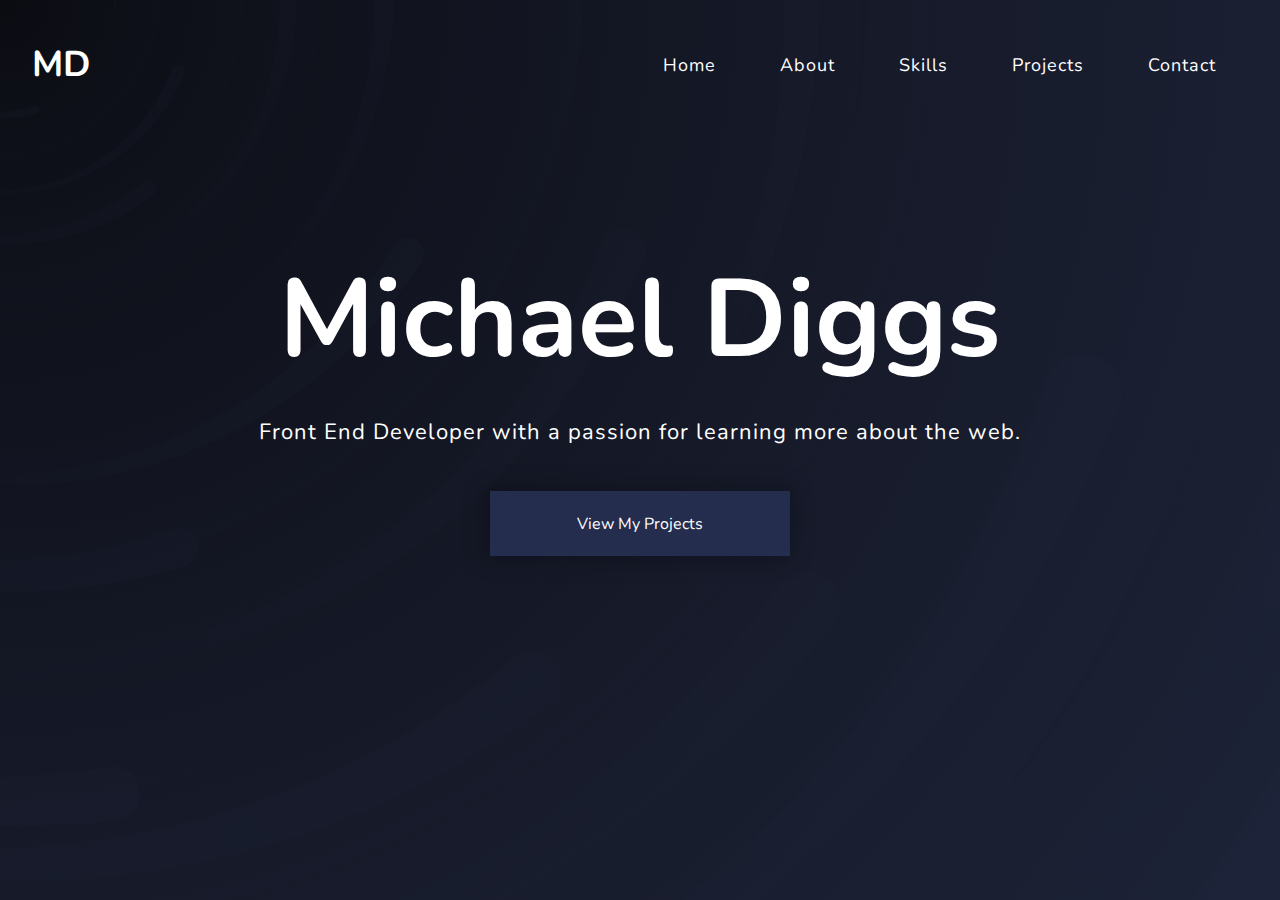
<file: index.html>
<!DOCTYPE html><html><head><meta charSet="utf-8"/><meta http-equiv="x-ua-compatible" content="ie=edge"/><meta name="viewport" content="width=device-width, initial-scale=1, shrink-to-fit=no"/><style data-href="/styles.d6935a0292401fc5f180.css" id="gatsby-global-css">@import url(https://fonts.googleapis.com/css2?family=Nunito:wght@300;400;600;700&display=swap);.tl-edges{max-width:100%;overflow-x:hidden}.tl-wrapper{width:100%;float:left;position:relative}.tl-wrapper+.tl-wrapper{margin-left:-100%;margin-right:0}body{margin:0;padding:0;box-sizing:border-box;background-color:#212840;background-image:url("data:image/svg+xml;charset=utf-8,%3Csvg xmlns='http://www.w3.org/2000/svg' viewBox='0 0 2000 1500'%3E%3Cdefs%3E%3CradialGradient id='a' gradientUnits='objectBoundingBox'%3E%3Cstop offset='0' stop-color='%230b0c12'/%3E%3Cstop offset='1' stop-color='%23212840'/%3E%3C/radialGradient%3E%3ClinearGradient id='b' gradientUnits='userSpaceOnUse' x1='0' y1='750' x2='1550' y2='750'%3E%3Cstop offset='0' stop-color='%23161a29'/%3E%3Cstop offset='1' stop-color='%23212840'/%3E%3C/linearGradient%3E%3Cpath id='s' fill='url(%23b)' d='M1549.2 51.6c-5.4 99.1-20.2 197.6-44.2 293.6c-24.1 96-57.4 189.4-99.3 278.6c-41.9 89.2-92.4 174.1-150.3 253.3c-58 79.2-123.4 152.6-195.1 219c-71.7 66.4-149.6 125.8-232.2 177.2c-82.7 51.4-170.1 94.7-260.7 129.1c-90.6 34.4-184.4 60-279.5 76.3C192.6 1495 96.1 1502 0 1500c96.1-2.1 191.8-13.3 285.4-33.6c93.6-20.2 185-49.5 272.5-87.2c87.6-37.7 171.3-83.8 249.6-137.3c78.4-53.5 151.5-114.5 217.9-181.7c66.5-67.2 126.4-140.7 178.6-218.9c52.3-78.3 96.9-161.4 133-247.9c36.1-86.5 63.8-176.2 82.6-267.6c18.8-91.4 28.6-184.4 29.6-277.4c0.3-27.6 23.2-48.7 50.8-48.4s49.5 21.8 49.2 49.5c0 0.7 0 1.3-0.1 2L1549.2 51.6z'/%3E%3Cg id='g'%3E%3Cuse href='%23s' transform='scale(0.12) rotate(60)'/%3E%3Cuse href='%23s' transform='scale(0.2) rotate(10)'/%3E%3Cuse href='%23s' transform='scale(0.25) rotate(40)'/%3E%3Cuse href='%23s' transform='scale(0.3) rotate(-20)'/%3E%3Cuse href='%23s' transform='scale(0.4) rotate(-30)'/%3E%3Cuse href='%23s' transform='scale(0.5) rotate(20)'/%3E%3Cuse href='%23s' transform='scale(0.6) rotate(60)'/%3E%3Cuse href='%23s' transform='scale(0.7) rotate(10)'/%3E%3Cuse href='%23s' transform='scale(0.835) rotate(-40)'/%3E%3Cuse href='%23s' transform='scale(0.9) rotate(40)'/%3E%3Cuse href='%23s' transform='scale(1.05) rotate(25)'/%3E%3Cuse href='%23s' transform='scale(1.2) rotate(8)'/%3E%3Cuse href='%23s' transform='scale(1.333) rotate(-60)'/%3E%3Cuse href='%23s' transform='scale(1.45) rotate(-30)'/%3E%3Cuse href='%23s' transform='scale(1.6) rotate(10)'/%3E%3C/g%3E%3C/defs%3E%3Cg transform='rotate(0 0 0)'%3E%3Cg transform='rotate(0 0 0)'%3E%3Ccircle fill='url(%23a)' r='3000'/%3E%3Cg opacity='0.5'%3E%3Ccircle fill='url(%23a)' r='2000'/%3E%3Ccircle fill='url(%23a)' r='1800'/%3E%3Ccircle fill='url(%23a)' r='1700'/%3E%3Ccircle fill='url(%23a)' r='1651'/%3E%3Ccircle fill='url(%23a)' r='1450'/%3E%3Ccircle fill='url(%23a)' r='1250'/%3E%3Ccircle fill='url(%23a)' r='1175'/%3E%3Ccircle fill='url(%23a)' r='900'/%3E%3Ccircle fill='url(%23a)' r='750'/%3E%3Ccircle fill='url(%23a)' r='500'/%3E%3Ccircle fill='url(%23a)' r='380'/%3E%3Ccircle fill='url(%23a)' r='250'/%3E%3C/g%3E%3Cg transform='rotate(0 0 0)'%3E%3Cuse href='%23g' transform='rotate(10)'/%3E%3Cuse href='%23g' transform='rotate(120)'/%3E%3Cuse href='%23g' transform='rotate(240)'/%3E%3C/g%3E%3Ccircle fill-opacity='0.81' fill='url(%23a)' r='3000'/%3E%3C/g%3E%3C/g%3E%3C/svg%3E");background-attachment:fixed;background-size:cover;color:#fff;font-family:Nunito,sans-serif}a{color:inherit;text-decoration:none}.wrapper{margin:0 auto;padding:1rem 2rem;max-width:1368px}</style><meta name="generator" content="Gatsby 3.2.1"/><style data-styled="" data-styled-version="5.2.3">.oOwJB{display:-webkit-box;display:-webkit-flex;display:-ms-flexbox;display:flex;-webkit-align-items:center;-webkit-box-align:center;-ms-flex-align:center;align-items:center;-webkit-box-pack:justify;-webkit-justify-content:space-between;-ms-flex-pack:justify;justify-content:space-between;margin:0 auto;padding:1rem 2rem;max-width:1368px;}/*!sc*/
data-styled.g1[id="Header__HeaderNav-sc-10cnog6-0"]{content:"oOwJB,"}/*!sc*/
.iDGUHW{font-size:36px;}/*!sc*/
data-styled.g2[id="Header__HeaderLogo-sc-10cnog6-1"]{content:"iDGUHW,"}/*!sc*/
.kiIqLG{display:none;}/*!sc*/
@media (min-width:1024px){.kiIqLG{display:-webkit-box;display:-webkit-flex;display:-ms-flexbox;display:flex;}}/*!sc*/
data-styled.g3[id="Header__HeaderUL-sc-10cnog6-2"]{content:"kiIqLG,"}/*!sc*/
.fYZXIb{margin:0 2rem;list-style-type:none;font-size:18px;-webkit-letter-spacing:1px;-moz-letter-spacing:1px;-ms-letter-spacing:1px;letter-spacing:1px;}/*!sc*/
data-styled.g4[id="Header__HeaderLI-sc-10cnog6-3"]{content:"fYZXIb,"}/*!sc*/
.eNgupE{cursor:pointer;z-index:99;}/*!sc*/
@media (min-width:1024px){.eNgupE{display:none;}}/*!sc*/
data-styled.g5[id="Header__HeaderMobile-sc-10cnog6-4"]{content:"eNgupE,"}/*!sc*/
.eSmgzB{text-align:center;margin:100px 0;}/*!sc*/
data-styled.g16[id="pages__IndexSection-ifild7-0"]{content:"eSmgzB,"}/*!sc*/
.lfFXDt{font-size:110px;margin-bottom:10px;}/*!sc*/
@media (min-width:768px) and (max-width:1024px){.lfFXDt{font-size:75px;}}/*!sc*/
@media (min-width:200px) and (max-width:767px){.lfFXDt{font-size:42px;}}/*!sc*/
data-styled.g17[id="pages__IndexTitle-ifild7-1"]{content:"lfFXDt,"}/*!sc*/
.ggGkOG{font-size:22px;-webkit-letter-spacing:1px;-moz-letter-spacing:1px;-ms-letter-spacing:1px;letter-spacing:1px;}/*!sc*/
@media (min-width:768px) and (max-width:1024px){.ggGkOG{font-size:18px;}}/*!sc*/
@media (min-width:200px) and (max-width:767px){.ggGkOG{font-size:16px;}}/*!sc*/
data-styled.g18[id="pages__IndexSubtitle-ifild7-2"]{content:"ggGkOG,"}/*!sc*/
.kmuWSJ{font-family:"Nunito",sans-serif;width:300px;cursor:pointer;color:#fff;border:none;outline:none;height:65px;margin-top:22px;background-color:#252d4f;font-size:16px;-webkit-box-shadow:-2px 0px 20px 4px rgb(0 0 0 / 25%);box-shadow:-2px 0px 20px 4px rgb(0 0 0 / 25%);}/*!sc*/
@media (min-width:768px) and (max-width:1024px){.kmuWSJ{width:250px;height:55px;}}/*!sc*/
@media (min-width:200px) and (max-width:767px){.kmuWSJ{width:200px;height:45px;}}/*!sc*/
data-styled.g19[id="pages__IndexButton-ifild7-3"]{content:"kmuWSJ,"}/*!sc*/
</style><link as="script" rel="preload" href="/webpack-runtime-c59bf3ed52c39da66778.js"/><link as="script" rel="preload" href="/framework-8b3c321ae27fc20a6b24.js"/><link as="script" rel="preload" href="/app-f49bd9569b54304ebb1d.js"/><link as="script" rel="preload" href="/commons-f970e8119c84dd0400ac.js"/><link as="script" rel="preload" href="/component---src-pages-index-js-8689b02c065ea512f8b7.js"/><link as="fetch" rel="preload" href="/page-data/index/page-data.json" crossorigin="anonymous"/><link as="fetch" rel="preload" href="/page-data/app-data.json" crossorigin="anonymous"/></head><body><div id="___gatsby"><div style="outline:none" tabindex="-1" id="gatsby-focus-wrapper"><div class="tl-edges"><div class="tl-wrapper tl-wrapper--mount tl-wrapper-status--entered" style="z-index:1;opacity:1"><header class="Header__HeaderNav-sc-10cnog6-0 oOwJB"><h1 class="Header__HeaderLogo-sc-10cnog6-1 iDGUHW"><a aria-current="page" class="" hex="#212840" href="/">MD</a></h1><nav><ul class="Header__HeaderUL-sc-10cnog6-2 kiIqLG"><li class="Header__HeaderLI-sc-10cnog6-3 fYZXIb"><a aria-current="page" class="" hex="#212840" href="/">Home</a></li><li class="Header__HeaderLI-sc-10cnog6-3 fYZXIb"><a hex="#212840" href="/about/">About</a></li><li class="Header__HeaderLI-sc-10cnog6-3 fYZXIb"><a hex="#212840" href="/skills/">Skills</a></li><li class="Header__HeaderLI-sc-10cnog6-3 fYZXIb"><a hex="#212840" href="/projects/">Projects</a></li><li class="Header__HeaderLI-sc-10cnog6-3 fYZXIb"><a hex="#212840" href="/contact/">Contact</a></li></ul></nav><div class="Header__HeaderMobile-sc-10cnog6-4 eNgupE"><svg xmlns="http://www.w3.org/2000/svg" class="icon icon-tabler icon-tabler-menu" width="44" height="44" viewBox="0 0 24 24" stroke-width="1.5" stroke="#ffffff" fill="none" stroke-linecap="round" stroke-linejoin="round"><path stroke="none" d="M0 0h24v24H0z" fill="none"></path><line x1="4" y1="8" x2="20" y2="8"></line><line x1="4" y1="16" x2="20" y2="16"></line></svg></div></header><div class="wrapper"><section class="pages__IndexSection-ifild7-0 eSmgzB"><h1 class="pages__IndexTitle-ifild7-1 lfFXDt">Michael Diggs</h1><p class="pages__IndexSubtitle-ifild7-2 ggGkOG">Front End Developer with a passion for learning more about the web.</p><a hex="#212840" href="/projects/"><button class="pages__IndexButton-ifild7-3 kmuWSJ">View My Projects</button></a></section></div></div></div></div><div id="gatsby-announcer" style="position:absolute;top:0;width:1px;height:1px;padding:0;overflow:hidden;clip:rect(0, 0, 0, 0);white-space:nowrap;border:0" aria-live="assertive" aria-atomic="true"></div></div><script id="gatsby-script-loader">/*<![CDATA[*/window.pagePath="/";/*]]>*/</script><script id="gatsby-chunk-mapping">/*<![CDATA[*/window.___chunkMapping={"polyfill":["/polyfill-0c03c35b53de112896b4.js"],"app":["/app-f49bd9569b54304ebb1d.js"],"component---src-pages-about-js":["/component---src-pages-about-js-babf8f48431aa18a8c1c.js"],"component---src-pages-contact-js":["/component---src-pages-contact-js-fd5ec640633aa59b4410.js"],"component---src-pages-index-js":["/component---src-pages-index-js-8689b02c065ea512f8b7.js"],"component---src-pages-projects-js":["/component---src-pages-projects-js-bdbf163b140773f27cf6.js"],"component---src-pages-skills-js":["/component---src-pages-skills-js-bc9d100438669bf2f9ee.js"]};/*]]>*/</script><script src="/polyfill-0c03c35b53de112896b4.js" nomodule=""></script><script src="/component---src-pages-index-js-8689b02c065ea512f8b7.js" async=""></script><script src="/commons-f970e8119c84dd0400ac.js" async=""></script><script src="/app-f49bd9569b54304ebb1d.js" async=""></script><script src="/framework-8b3c321ae27fc20a6b24.js" async=""></script><script src="/webpack-runtime-c59bf3ed52c39da66778.js" async=""></script></body></html>
</file>
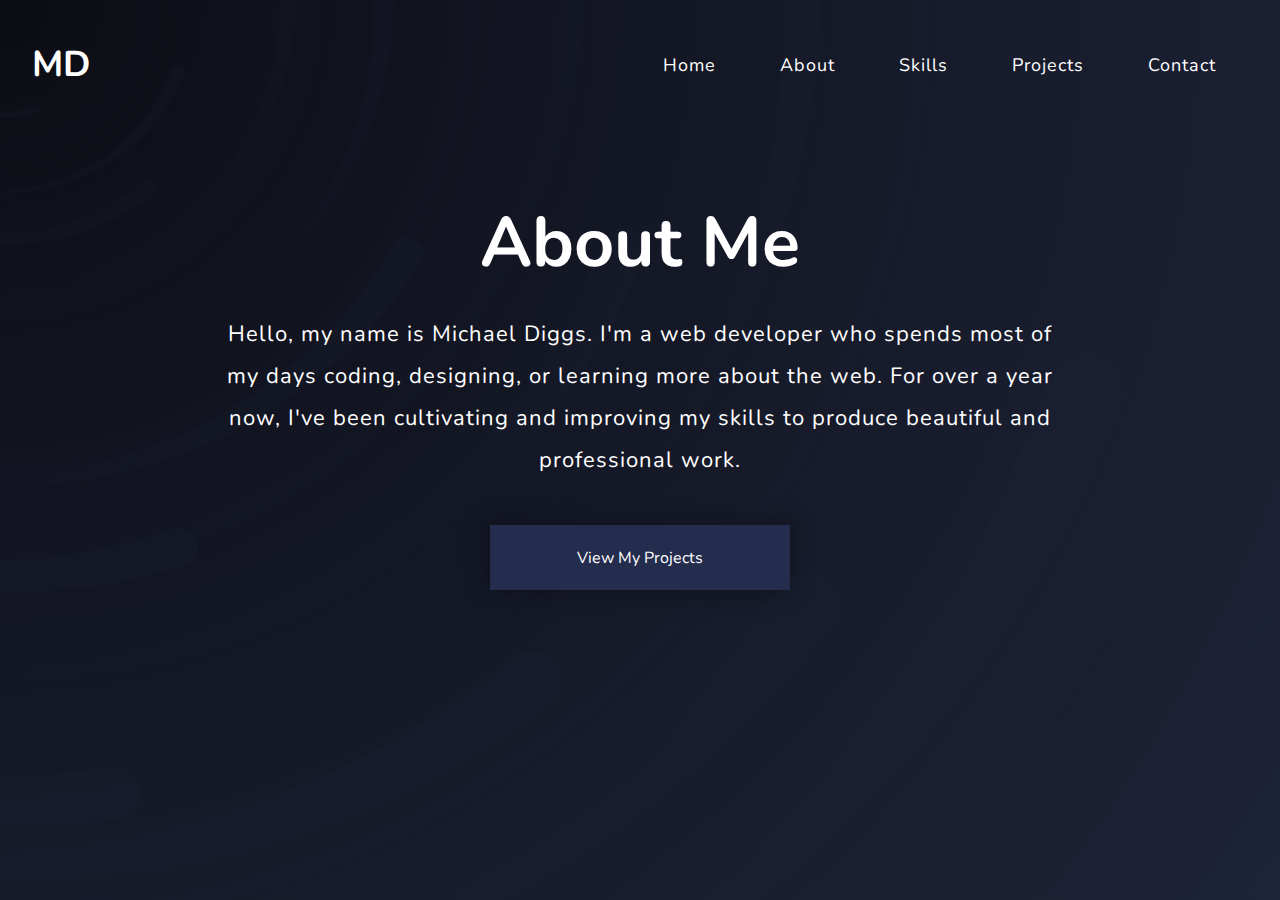
<file: about/index.html>
<!DOCTYPE html><html><head><meta charSet="utf-8"/><meta http-equiv="x-ua-compatible" content="ie=edge"/><meta name="viewport" content="width=device-width, initial-scale=1, shrink-to-fit=no"/><style data-href="/styles.d6935a0292401fc5f180.css" id="gatsby-global-css">@import url(https://fonts.googleapis.com/css2?family=Nunito:wght@300;400;600;700&display=swap);.tl-edges{max-width:100%;overflow-x:hidden}.tl-wrapper{width:100%;float:left;position:relative}.tl-wrapper+.tl-wrapper{margin-left:-100%;margin-right:0}body{margin:0;padding:0;box-sizing:border-box;background-color:#212840;background-image:url("data:image/svg+xml;charset=utf-8,%3Csvg xmlns='http://www.w3.org/2000/svg' viewBox='0 0 2000 1500'%3E%3Cdefs%3E%3CradialGradient id='a' gradientUnits='objectBoundingBox'%3E%3Cstop offset='0' stop-color='%230b0c12'/%3E%3Cstop offset='1' stop-color='%23212840'/%3E%3C/radialGradient%3E%3ClinearGradient id='b' gradientUnits='userSpaceOnUse' x1='0' y1='750' x2='1550' y2='750'%3E%3Cstop offset='0' stop-color='%23161a29'/%3E%3Cstop offset='1' stop-color='%23212840'/%3E%3C/linearGradient%3E%3Cpath id='s' fill='url(%23b)' d='M1549.2 51.6c-5.4 99.1-20.2 197.6-44.2 293.6c-24.1 96-57.4 189.4-99.3 278.6c-41.9 89.2-92.4 174.1-150.3 253.3c-58 79.2-123.4 152.6-195.1 219c-71.7 66.4-149.6 125.8-232.2 177.2c-82.7 51.4-170.1 94.7-260.7 129.1c-90.6 34.4-184.4 60-279.5 76.3C192.6 1495 96.1 1502 0 1500c96.1-2.1 191.8-13.3 285.4-33.6c93.6-20.2 185-49.5 272.5-87.2c87.6-37.7 171.3-83.8 249.6-137.3c78.4-53.5 151.5-114.5 217.9-181.7c66.5-67.2 126.4-140.7 178.6-218.9c52.3-78.3 96.9-161.4 133-247.9c36.1-86.5 63.8-176.2 82.6-267.6c18.8-91.4 28.6-184.4 29.6-277.4c0.3-27.6 23.2-48.7 50.8-48.4s49.5 21.8 49.2 49.5c0 0.7 0 1.3-0.1 2L1549.2 51.6z'/%3E%3Cg id='g'%3E%3Cuse href='%23s' transform='scale(0.12) rotate(60)'/%3E%3Cuse href='%23s' transform='scale(0.2) rotate(10)'/%3E%3Cuse href='%23s' transform='scale(0.25) rotate(40)'/%3E%3Cuse href='%23s' transform='scale(0.3) rotate(-20)'/%3E%3Cuse href='%23s' transform='scale(0.4) rotate(-30)'/%3E%3Cuse href='%23s' transform='scale(0.5) rotate(20)'/%3E%3Cuse href='%23s' transform='scale(0.6) rotate(60)'/%3E%3Cuse href='%23s' transform='scale(0.7) rotate(10)'/%3E%3Cuse href='%23s' transform='scale(0.835) rotate(-40)'/%3E%3Cuse href='%23s' transform='scale(0.9) rotate(40)'/%3E%3Cuse href='%23s' transform='scale(1.05) rotate(25)'/%3E%3Cuse href='%23s' transform='scale(1.2) rotate(8)'/%3E%3Cuse href='%23s' transform='scale(1.333) rotate(-60)'/%3E%3Cuse href='%23s' transform='scale(1.45) rotate(-30)'/%3E%3Cuse href='%23s' transform='scale(1.6) rotate(10)'/%3E%3C/g%3E%3C/defs%3E%3Cg transform='rotate(0 0 0)'%3E%3Cg transform='rotate(0 0 0)'%3E%3Ccircle fill='url(%23a)' r='3000'/%3E%3Cg opacity='0.5'%3E%3Ccircle fill='url(%23a)' r='2000'/%3E%3Ccircle fill='url(%23a)' r='1800'/%3E%3Ccircle fill='url(%23a)' r='1700'/%3E%3Ccircle fill='url(%23a)' r='1651'/%3E%3Ccircle fill='url(%23a)' r='1450'/%3E%3Ccircle fill='url(%23a)' r='1250'/%3E%3Ccircle fill='url(%23a)' r='1175'/%3E%3Ccircle fill='url(%23a)' r='900'/%3E%3Ccircle fill='url(%23a)' r='750'/%3E%3Ccircle fill='url(%23a)' r='500'/%3E%3Ccircle fill='url(%23a)' r='380'/%3E%3Ccircle fill='url(%23a)' r='250'/%3E%3C/g%3E%3Cg transform='rotate(0 0 0)'%3E%3Cuse href='%23g' transform='rotate(10)'/%3E%3Cuse href='%23g' transform='rotate(120)'/%3E%3Cuse href='%23g' transform='rotate(240)'/%3E%3C/g%3E%3Ccircle fill-opacity='0.81' fill='url(%23a)' r='3000'/%3E%3C/g%3E%3C/g%3E%3C/svg%3E");background-attachment:fixed;background-size:cover;color:#fff;font-family:Nunito,sans-serif}a{color:inherit;text-decoration:none}.wrapper{margin:0 auto;padding:1rem 2rem;max-width:1368px}</style><meta name="generator" content="Gatsby 3.2.1"/><style data-styled="" data-styled-version="5.2.3">.oOwJB{display:-webkit-box;display:-webkit-flex;display:-ms-flexbox;display:flex;-webkit-align-items:center;-webkit-box-align:center;-ms-flex-align:center;align-items:center;-webkit-box-pack:justify;-webkit-justify-content:space-between;-ms-flex-pack:justify;justify-content:space-between;margin:0 auto;padding:1rem 2rem;max-width:1368px;}/*!sc*/
data-styled.g1[id="Header__HeaderNav-sc-10cnog6-0"]{content:"oOwJB,"}/*!sc*/
.iDGUHW{font-size:36px;}/*!sc*/
data-styled.g2[id="Header__HeaderLogo-sc-10cnog6-1"]{content:"iDGUHW,"}/*!sc*/
.kiIqLG{display:none;}/*!sc*/
@media (min-width:1024px){.kiIqLG{display:-webkit-box;display:-webkit-flex;display:-ms-flexbox;display:flex;}}/*!sc*/
data-styled.g3[id="Header__HeaderUL-sc-10cnog6-2"]{content:"kiIqLG,"}/*!sc*/
.fYZXIb{margin:0 2rem;list-style-type:none;font-size:18px;-webkit-letter-spacing:1px;-moz-letter-spacing:1px;-ms-letter-spacing:1px;letter-spacing:1px;}/*!sc*/
data-styled.g4[id="Header__HeaderLI-sc-10cnog6-3"]{content:"fYZXIb,"}/*!sc*/
.eNgupE{cursor:pointer;z-index:99;}/*!sc*/
@media (min-width:1024px){.eNgupE{display:none;}}/*!sc*/
data-styled.g5[id="Header__HeaderMobile-sc-10cnog6-4"]{content:"eNgupE,"}/*!sc*/
.hITzSg{text-align:center;margin:50px 0;}/*!sc*/
data-styled.g6[id="about__AboutSection-bbwwjd-0"]{content:"hITzSg,"}/*!sc*/
.fqEKQg{font-size:70px;margin-bottom:10px;}/*!sc*/
@media (min-width:768px) and (max-width:1024px){.fqEKQg{font-size:64px;}}/*!sc*/
@media (min-width:200px) and (max-width:767px){.fqEKQg{font-size:46px;}}/*!sc*/
data-styled.g7[id="about__AboutTitle-bbwwjd-1"]{content:"fqEKQg,"}/*!sc*/
.kmNgzv{font-size:22px;max-width:850px;margin:22px auto;-webkit-letter-spacing:1px;-moz-letter-spacing:1px;-ms-letter-spacing:1px;letter-spacing:1px;line-height:42px;}/*!sc*/
@media (min-width:768px) and (max-width:1024px){.kmNgzv{font-size:18px;}}/*!sc*/
@media (min-width:200px) and (max-width:767px){.kmNgzv{font-size:16px;line-height:30px;}}/*!sc*/
data-styled.g8[id="about__AboutSubtitle-bbwwjd-2"]{content:"kmNgzv,"}/*!sc*/
.clYxmA{font-family:"Nunito",sans-serif;width:300px;cursor:pointer;color:#fff;border:none;outline:none;height:65px;margin-top:22px;background-color:#252d4f;font-size:16px;-webkit-box-shadow:-2px 0px 20px 4px rgb(0 0 0 / 25%);box-shadow:-2px 0px 20px 4px rgb(0 0 0 / 25%);}/*!sc*/
@media (min-width:768px) and (max-width:1024px){.clYxmA{width:250px;height:55px;}}/*!sc*/
@media (min-width:200px) and (max-width:767px){.clYxmA{width:250px;height:55px;}}/*!sc*/
data-styled.g9[id="about__AboutButton-bbwwjd-3"]{content:"clYxmA,"}/*!sc*/
</style><link as="script" rel="preload" href="/webpack-runtime-c59bf3ed52c39da66778.js"/><link as="script" rel="preload" href="/framework-8b3c321ae27fc20a6b24.js"/><link as="script" rel="preload" href="/app-f49bd9569b54304ebb1d.js"/><link as="script" rel="preload" href="/commons-f970e8119c84dd0400ac.js"/><link as="script" rel="preload" href="/component---src-pages-about-js-babf8f48431aa18a8c1c.js"/><link as="fetch" rel="preload" href="/page-data/about/page-data.json" crossorigin="anonymous"/><link as="fetch" rel="preload" href="/page-data/app-data.json" crossorigin="anonymous"/></head><body><div id="___gatsby"><div style="outline:none" tabindex="-1" id="gatsby-focus-wrapper"><div class="tl-edges"><div class="tl-wrapper tl-wrapper--mount tl-wrapper-status--entered" style="z-index:1;opacity:1"><header class="Header__HeaderNav-sc-10cnog6-0 oOwJB"><h1 class="Header__HeaderLogo-sc-10cnog6-1 iDGUHW"><a hex="#212840" href="/">MD</a></h1><nav><ul class="Header__HeaderUL-sc-10cnog6-2 kiIqLG"><li class="Header__HeaderLI-sc-10cnog6-3 fYZXIb"><a hex="#212840" href="/">Home</a></li><li class="Header__HeaderLI-sc-10cnog6-3 fYZXIb"><a aria-current="page" class="" hex="#212840" href="/about/">About</a></li><li class="Header__HeaderLI-sc-10cnog6-3 fYZXIb"><a hex="#212840" href="/skills/">Skills</a></li><li class="Header__HeaderLI-sc-10cnog6-3 fYZXIb"><a hex="#212840" href="/projects/">Projects</a></li><li class="Header__HeaderLI-sc-10cnog6-3 fYZXIb"><a hex="#212840" href="/contact/">Contact</a></li></ul></nav><div class="Header__HeaderMobile-sc-10cnog6-4 eNgupE"><svg xmlns="http://www.w3.org/2000/svg" class="icon icon-tabler icon-tabler-menu" width="44" height="44" viewBox="0 0 24 24" stroke-width="1.5" stroke="#ffffff" fill="none" stroke-linecap="round" stroke-linejoin="round"><path stroke="none" d="M0 0h24v24H0z" fill="none"></path><line x1="4" y1="8" x2="20" y2="8"></line><line x1="4" y1="16" x2="20" y2="16"></line></svg></div></header><div class="wrapper"><section class="about__AboutSection-bbwwjd-0 hITzSg"><h1 class="about__AboutTitle-bbwwjd-1 fqEKQg">About Me</h1><p class="about__AboutSubtitle-bbwwjd-2 kmNgzv">Hello, my name is Michael Diggs. I&#x27;m a web developer who spends most of my days coding, designing, or learning more about the web. For over a year now, I&#x27;ve been cultivating and improving my skills to produce beautiful and professional work.</p><a hex="#212840" href="/projects/"><button class="about__AboutButton-bbwwjd-3 clYxmA">View My Projects</button></a></section></div></div></div></div><div id="gatsby-announcer" style="position:absolute;top:0;width:1px;height:1px;padding:0;overflow:hidden;clip:rect(0, 0, 0, 0);white-space:nowrap;border:0" aria-live="assertive" aria-atomic="true"></div></div><script id="gatsby-script-loader">/*<![CDATA[*/window.pagePath="/about/";/*]]>*/</script><script id="gatsby-chunk-mapping">/*<![CDATA[*/window.___chunkMapping={"polyfill":["/polyfill-0c03c35b53de112896b4.js"],"app":["/app-f49bd9569b54304ebb1d.js"],"component---src-pages-about-js":["/component---src-pages-about-js-babf8f48431aa18a8c1c.js"],"component---src-pages-contact-js":["/component---src-pages-contact-js-fd5ec640633aa59b4410.js"],"component---src-pages-index-js":["/component---src-pages-index-js-8689b02c065ea512f8b7.js"],"component---src-pages-projects-js":["/component---src-pages-projects-js-bdbf163b140773f27cf6.js"],"component---src-pages-skills-js":["/component---src-pages-skills-js-bc9d100438669bf2f9ee.js"]};/*]]>*/</script><script src="/polyfill-0c03c35b53de112896b4.js" nomodule=""></script><script src="/component---src-pages-about-js-babf8f48431aa18a8c1c.js" async=""></script><script src="/commons-f970e8119c84dd0400ac.js" async=""></script><script src="/app-f49bd9569b54304ebb1d.js" async=""></script><script src="/framework-8b3c321ae27fc20a6b24.js" async=""></script><script src="/webpack-runtime-c59bf3ed52c39da66778.js" async=""></script></body></html>
</file>
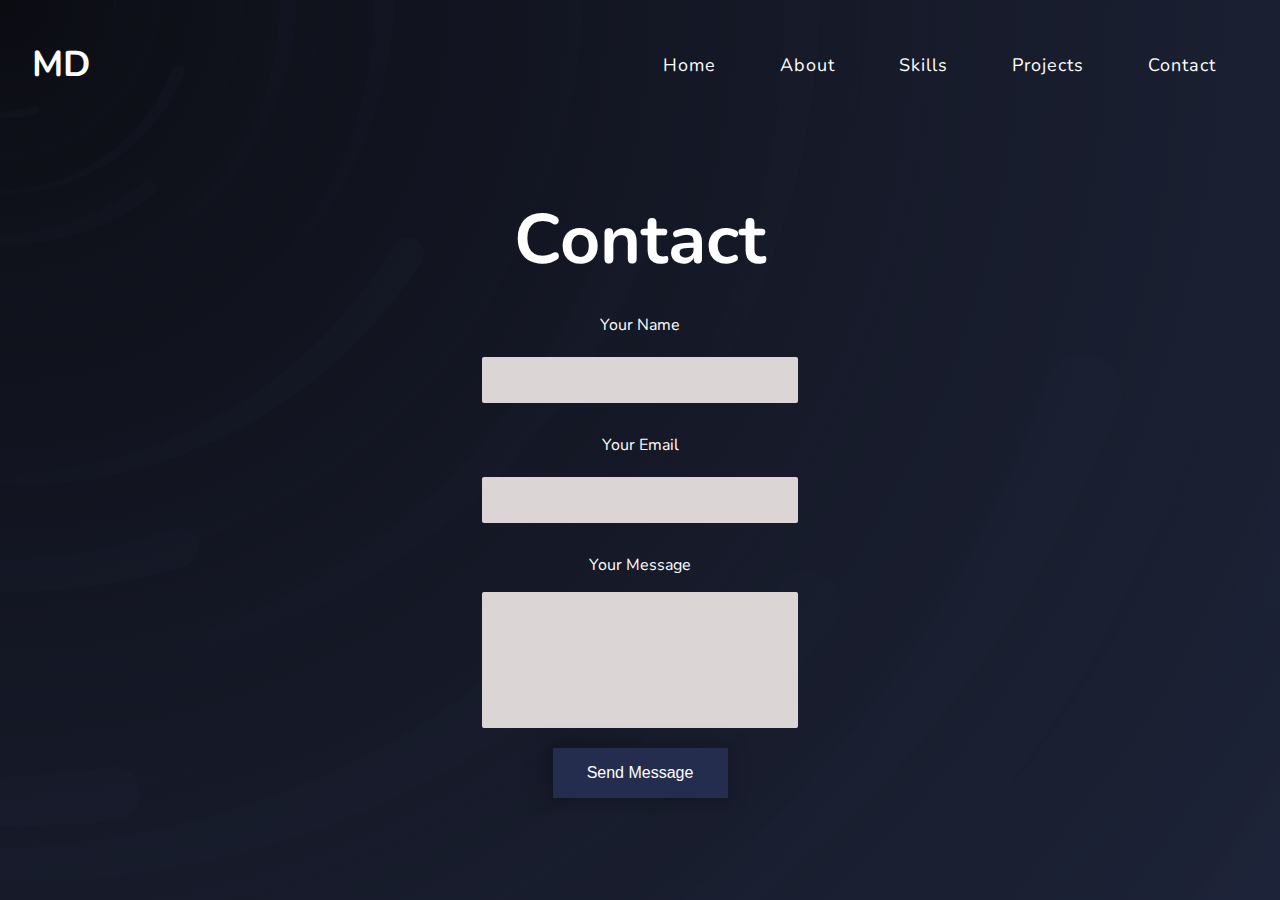
<file: contact/index.html>
<!DOCTYPE html><html><head><meta charSet="utf-8"/><meta http-equiv="x-ua-compatible" content="ie=edge"/><meta name="viewport" content="width=device-width, initial-scale=1, shrink-to-fit=no"/><style data-href="/styles.d6935a0292401fc5f180.css" id="gatsby-global-css">@import url(https://fonts.googleapis.com/css2?family=Nunito:wght@300;400;600;700&display=swap);.tl-edges{max-width:100%;overflow-x:hidden}.tl-wrapper{width:100%;float:left;position:relative}.tl-wrapper+.tl-wrapper{margin-left:-100%;margin-right:0}body{margin:0;padding:0;box-sizing:border-box;background-color:#212840;background-image:url("data:image/svg+xml;charset=utf-8,%3Csvg xmlns='http://www.w3.org/2000/svg' viewBox='0 0 2000 1500'%3E%3Cdefs%3E%3CradialGradient id='a' gradientUnits='objectBoundingBox'%3E%3Cstop offset='0' stop-color='%230b0c12'/%3E%3Cstop offset='1' stop-color='%23212840'/%3E%3C/radialGradient%3E%3ClinearGradient id='b' gradientUnits='userSpaceOnUse' x1='0' y1='750' x2='1550' y2='750'%3E%3Cstop offset='0' stop-color='%23161a29'/%3E%3Cstop offset='1' stop-color='%23212840'/%3E%3C/linearGradient%3E%3Cpath id='s' fill='url(%23b)' d='M1549.2 51.6c-5.4 99.1-20.2 197.6-44.2 293.6c-24.1 96-57.4 189.4-99.3 278.6c-41.9 89.2-92.4 174.1-150.3 253.3c-58 79.2-123.4 152.6-195.1 219c-71.7 66.4-149.6 125.8-232.2 177.2c-82.7 51.4-170.1 94.7-260.7 129.1c-90.6 34.4-184.4 60-279.5 76.3C192.6 1495 96.1 1502 0 1500c96.1-2.1 191.8-13.3 285.4-33.6c93.6-20.2 185-49.5 272.5-87.2c87.6-37.7 171.3-83.8 249.6-137.3c78.4-53.5 151.5-114.5 217.9-181.7c66.5-67.2 126.4-140.7 178.6-218.9c52.3-78.3 96.9-161.4 133-247.9c36.1-86.5 63.8-176.2 82.6-267.6c18.8-91.4 28.6-184.4 29.6-277.4c0.3-27.6 23.2-48.7 50.8-48.4s49.5 21.8 49.2 49.5c0 0.7 0 1.3-0.1 2L1549.2 51.6z'/%3E%3Cg id='g'%3E%3Cuse href='%23s' transform='scale(0.12) rotate(60)'/%3E%3Cuse href='%23s' transform='scale(0.2) rotate(10)'/%3E%3Cuse href='%23s' transform='scale(0.25) rotate(40)'/%3E%3Cuse href='%23s' transform='scale(0.3) rotate(-20)'/%3E%3Cuse href='%23s' transform='scale(0.4) rotate(-30)'/%3E%3Cuse href='%23s' transform='scale(0.5) rotate(20)'/%3E%3Cuse href='%23s' transform='scale(0.6) rotate(60)'/%3E%3Cuse href='%23s' transform='scale(0.7) rotate(10)'/%3E%3Cuse href='%23s' transform='scale(0.835) rotate(-40)'/%3E%3Cuse href='%23s' transform='scale(0.9) rotate(40)'/%3E%3Cuse href='%23s' transform='scale(1.05) rotate(25)'/%3E%3Cuse href='%23s' transform='scale(1.2) rotate(8)'/%3E%3Cuse href='%23s' transform='scale(1.333) rotate(-60)'/%3E%3Cuse href='%23s' transform='scale(1.45) rotate(-30)'/%3E%3Cuse href='%23s' transform='scale(1.6) rotate(10)'/%3E%3C/g%3E%3C/defs%3E%3Cg transform='rotate(0 0 0)'%3E%3Cg transform='rotate(0 0 0)'%3E%3Ccircle fill='url(%23a)' r='3000'/%3E%3Cg opacity='0.5'%3E%3Ccircle fill='url(%23a)' r='2000'/%3E%3Ccircle fill='url(%23a)' r='1800'/%3E%3Ccircle fill='url(%23a)' r='1700'/%3E%3Ccircle fill='url(%23a)' r='1651'/%3E%3Ccircle fill='url(%23a)' r='1450'/%3E%3Ccircle fill='url(%23a)' r='1250'/%3E%3Ccircle fill='url(%23a)' r='1175'/%3E%3Ccircle fill='url(%23a)' r='900'/%3E%3Ccircle fill='url(%23a)' r='750'/%3E%3Ccircle fill='url(%23a)' r='500'/%3E%3Ccircle fill='url(%23a)' r='380'/%3E%3Ccircle fill='url(%23a)' r='250'/%3E%3C/g%3E%3Cg transform='rotate(0 0 0)'%3E%3Cuse href='%23g' transform='rotate(10)'/%3E%3Cuse href='%23g' transform='rotate(120)'/%3E%3Cuse href='%23g' transform='rotate(240)'/%3E%3C/g%3E%3Ccircle fill-opacity='0.81' fill='url(%23a)' r='3000'/%3E%3C/g%3E%3C/g%3E%3C/svg%3E");background-attachment:fixed;background-size:cover;color:#fff;font-family:Nunito,sans-serif}a{color:inherit;text-decoration:none}.wrapper{margin:0 auto;padding:1rem 2rem;max-width:1368px}</style><meta name="generator" content="Gatsby 3.2.1"/><style data-styled="" data-styled-version="5.2.3">.oOwJB{display:-webkit-box;display:-webkit-flex;display:-ms-flexbox;display:flex;-webkit-align-items:center;-webkit-box-align:center;-ms-flex-align:center;align-items:center;-webkit-box-pack:justify;-webkit-justify-content:space-between;-ms-flex-pack:justify;justify-content:space-between;margin:0 auto;padding:1rem 2rem;max-width:1368px;}/*!sc*/
data-styled.g1[id="Header__HeaderNav-sc-10cnog6-0"]{content:"oOwJB,"}/*!sc*/
.iDGUHW{font-size:36px;}/*!sc*/
data-styled.g2[id="Header__HeaderLogo-sc-10cnog6-1"]{content:"iDGUHW,"}/*!sc*/
.kiIqLG{display:none;}/*!sc*/
@media (min-width:1024px){.kiIqLG{display:-webkit-box;display:-webkit-flex;display:-ms-flexbox;display:flex;}}/*!sc*/
data-styled.g3[id="Header__HeaderUL-sc-10cnog6-2"]{content:"kiIqLG,"}/*!sc*/
.fYZXIb{margin:0 2rem;list-style-type:none;font-size:18px;-webkit-letter-spacing:1px;-moz-letter-spacing:1px;-ms-letter-spacing:1px;letter-spacing:1px;}/*!sc*/
data-styled.g4[id="Header__HeaderLI-sc-10cnog6-3"]{content:"fYZXIb,"}/*!sc*/
.eNgupE{cursor:pointer;z-index:99;}/*!sc*/
@media (min-width:1024px){.eNgupE{display:none;}}/*!sc*/
data-styled.g5[id="Header__HeaderMobile-sc-10cnog6-4"]{content:"eNgupE,"}/*!sc*/
.jjxqMM{display:-webkit-box;display:-webkit-flex;display:-ms-flexbox;display:flex;-webkit-flex-direction:column;-ms-flex-direction:column;flex-direction:column;}/*!sc*/
data-styled.g10[id="contact__ProjectForm-fmyaan-0"]{content:"jjxqMM,"}/*!sc*/
.ijnHzL{font-size:70px;margin-bottom:10px;text-align:center;}/*!sc*/
@media (min-width:768px) and (max-width:1024px){.ijnHzL{font-size:64px;}}/*!sc*/
@media (min-width:200px) and (max-width:767px){.ijnHzL{font-size:46px;}}/*!sc*/
data-styled.g11[id="contact__ProjectTitle-fmyaan-1"]{content:"ijnHzL,"}/*!sc*/
.buNkQK{text-align:center;margin:1rem;}/*!sc*/
data-styled.g12[id="contact__ProjectLabel-fmyaan-2"]{content:"buNkQK,"}/*!sc*/
.dnlNdr{width:300px;height:30px;padding:0.5rem;outline:none;-webkit-letter-spacing:1px;-moz-letter-spacing:1px;-ms-letter-spacing:1px;letter-spacing:1px;background-color:#dbd5d5;border:none;margin:5px auto 15px auto;border-radius:2px;}/*!sc*/
@media (min-width:200px) and (max-width:767px){.dnlNdr{width:200px;height:20px;}}/*!sc*/
data-styled.g13[id="contact__ProjectInput-fmyaan-3"]{content:"dnlNdr,"}/*!sc*/
.CQMfI{width:300px;height:120px;padding:0.5rem;resize:none;margin:0 auto;border:none;outline:none;-webkit-letter-spacing:1px;-moz-letter-spacing:1px;-ms-letter-spacing:1px;letter-spacing:1px;background-color:#dbd5d5;border-radius:2px;}/*!sc*/
@media (min-width:200px) and (max-width:767px){.CQMfI{width:200px;height:60px;}}/*!sc*/
data-styled.g14[id="contact__ProjectTextarea-fmyaan-4"]{content:"CQMfI,"}/*!sc*/
.hoWGOB{width:175px;cursor:pointer;color:#fff;border:none;outline:none;font-weight:500;height:50px;background-color:#252d4f;font-family:"Ubuntu",sans-serif;font-size:16px;-webkit-box-shadow:-2px 0px 20px 4px rgb(0 0 0 / 25%);box-shadow:-2px 0px 20px 4px rgb(0 0 0 / 25%);margin:20px auto 0 auto;}/*!sc*/
@media (min-width:200px) and (max-width:767px){.hoWGOB{width:150px;height:40px;}}/*!sc*/
data-styled.g15[id="contact__ProjectButton-fmyaan-5"]{content:"hoWGOB,"}/*!sc*/
</style><link as="script" rel="preload" href="/webpack-runtime-c59bf3ed52c39da66778.js"/><link as="script" rel="preload" href="/framework-8b3c321ae27fc20a6b24.js"/><link as="script" rel="preload" href="/app-f49bd9569b54304ebb1d.js"/><link as="script" rel="preload" href="/commons-f970e8119c84dd0400ac.js"/><link as="script" rel="preload" href="/component---src-pages-contact-js-fd5ec640633aa59b4410.js"/><link as="fetch" rel="preload" href="/page-data/contact/page-data.json" crossorigin="anonymous"/><link as="fetch" rel="preload" href="/page-data/app-data.json" crossorigin="anonymous"/></head><body><div id="___gatsby"><div style="outline:none" tabindex="-1" id="gatsby-focus-wrapper"><div class="tl-edges"><div class="tl-wrapper tl-wrapper--mount tl-wrapper-status--entered" style="z-index:1;opacity:1"><header class="Header__HeaderNav-sc-10cnog6-0 oOwJB"><h1 class="Header__HeaderLogo-sc-10cnog6-1 iDGUHW"><a hex="#212840" href="/">MD</a></h1><nav><ul class="Header__HeaderUL-sc-10cnog6-2 kiIqLG"><li class="Header__HeaderLI-sc-10cnog6-3 fYZXIb"><a hex="#212840" href="/">Home</a></li><li class="Header__HeaderLI-sc-10cnog6-3 fYZXIb"><a hex="#212840" href="/about/">About</a></li><li class="Header__HeaderLI-sc-10cnog6-3 fYZXIb"><a hex="#212840" href="/skills/">Skills</a></li><li class="Header__HeaderLI-sc-10cnog6-3 fYZXIb"><a hex="#212840" href="/projects/">Projects</a></li><li class="Header__HeaderLI-sc-10cnog6-3 fYZXIb"><a aria-current="page" class="" hex="#212840" href="/contact/">Contact</a></li></ul></nav><div class="Header__HeaderMobile-sc-10cnog6-4 eNgupE"><svg xmlns="http://www.w3.org/2000/svg" class="icon icon-tabler icon-tabler-menu" width="44" height="44" viewBox="0 0 24 24" stroke-width="1.5" stroke="#ffffff" fill="none" stroke-linecap="round" stroke-linejoin="round"><path stroke="none" d="M0 0h24v24H0z" fill="none"></path><line x1="4" y1="8" x2="20" y2="8"></line><line x1="4" y1="16" x2="20" y2="16"></line></svg></div></header><div class="wrapper"><h1 class="contact__ProjectTitle-fmyaan-1 ijnHzL">Contact</h1><form action="https://getform.io/f/ecd04692-fbbe-48a0-9426-e2ca7d321c44" method="POST" class="contact__ProjectForm-fmyaan-0 jjxqMM"><label for="name" class="contact__ProjectLabel-fmyaan-2 buNkQK">Your Name</label><input type="text" name="name" id="name" required="" class="contact__ProjectInput-fmyaan-3 dnlNdr"/><label for="email" class="contact__ProjectLabel-fmyaan-2 buNkQK">Your Email</label><input type="email" name="email" id="email" required="" class="contact__ProjectInput-fmyaan-3 dnlNdr"/><label for="message" class="contact__ProjectLabel-fmyaan-2 buNkQK">Your Message</label><textarea name="message" type="text" id="message" required="" class="contact__ProjectTextarea-fmyaan-4 CQMfI"></textarea><button type="submit" class="contact__ProjectButton-fmyaan-5 hoWGOB">Send Message</button></form></div></div></div></div><div id="gatsby-announcer" style="position:absolute;top:0;width:1px;height:1px;padding:0;overflow:hidden;clip:rect(0, 0, 0, 0);white-space:nowrap;border:0" aria-live="assertive" aria-atomic="true"></div></div><script id="gatsby-script-loader">/*<![CDATA[*/window.pagePath="/contact/";/*]]>*/</script><script id="gatsby-chunk-mapping">/*<![CDATA[*/window.___chunkMapping={"polyfill":["/polyfill-0c03c35b53de112896b4.js"],"app":["/app-f49bd9569b54304ebb1d.js"],"component---src-pages-about-js":["/component---src-pages-about-js-babf8f48431aa18a8c1c.js"],"component---src-pages-contact-js":["/component---src-pages-contact-js-fd5ec640633aa59b4410.js"],"component---src-pages-index-js":["/component---src-pages-index-js-8689b02c065ea512f8b7.js"],"component---src-pages-projects-js":["/component---src-pages-projects-js-bdbf163b140773f27cf6.js"],"component---src-pages-skills-js":["/component---src-pages-skills-js-bc9d100438669bf2f9ee.js"]};/*]]>*/</script><script src="/polyfill-0c03c35b53de112896b4.js" nomodule=""></script><script src="/component---src-pages-contact-js-fd5ec640633aa59b4410.js" async=""></script><script src="/commons-f970e8119c84dd0400ac.js" async=""></script><script src="/app-f49bd9569b54304ebb1d.js" async=""></script><script src="/framework-8b3c321ae27fc20a6b24.js" async=""></script><script src="/webpack-runtime-c59bf3ed52c39da66778.js" async=""></script></body></html>
</file>
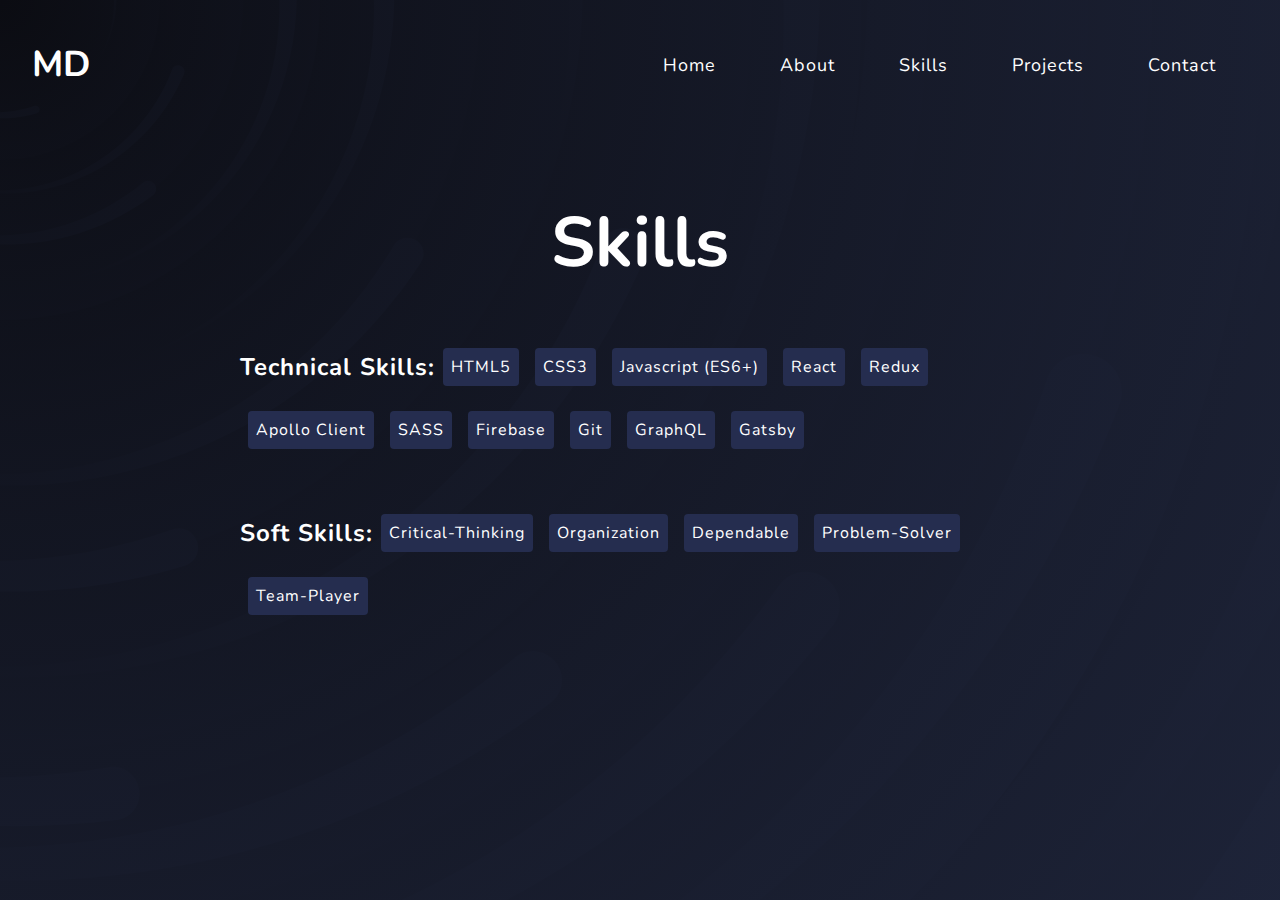
<file: skills/index.html>
<!DOCTYPE html><html><head><meta charSet="utf-8"/><meta http-equiv="x-ua-compatible" content="ie=edge"/><meta name="viewport" content="width=device-width, initial-scale=1, shrink-to-fit=no"/><style data-href="/styles.d6935a0292401fc5f180.css" id="gatsby-global-css">@import url(https://fonts.googleapis.com/css2?family=Nunito:wght@300;400;600;700&display=swap);.tl-edges{max-width:100%;overflow-x:hidden}.tl-wrapper{width:100%;float:left;position:relative}.tl-wrapper+.tl-wrapper{margin-left:-100%;margin-right:0}body{margin:0;padding:0;box-sizing:border-box;background-color:#212840;background-image:url("data:image/svg+xml;charset=utf-8,%3Csvg xmlns='http://www.w3.org/2000/svg' viewBox='0 0 2000 1500'%3E%3Cdefs%3E%3CradialGradient id='a' gradientUnits='objectBoundingBox'%3E%3Cstop offset='0' stop-color='%230b0c12'/%3E%3Cstop offset='1' stop-color='%23212840'/%3E%3C/radialGradient%3E%3ClinearGradient id='b' gradientUnits='userSpaceOnUse' x1='0' y1='750' x2='1550' y2='750'%3E%3Cstop offset='0' stop-color='%23161a29'/%3E%3Cstop offset='1' stop-color='%23212840'/%3E%3C/linearGradient%3E%3Cpath id='s' fill='url(%23b)' d='M1549.2 51.6c-5.4 99.1-20.2 197.6-44.2 293.6c-24.1 96-57.4 189.4-99.3 278.6c-41.9 89.2-92.4 174.1-150.3 253.3c-58 79.2-123.4 152.6-195.1 219c-71.7 66.4-149.6 125.8-232.2 177.2c-82.7 51.4-170.1 94.7-260.7 129.1c-90.6 34.4-184.4 60-279.5 76.3C192.6 1495 96.1 1502 0 1500c96.1-2.1 191.8-13.3 285.4-33.6c93.6-20.2 185-49.5 272.5-87.2c87.6-37.7 171.3-83.8 249.6-137.3c78.4-53.5 151.5-114.5 217.9-181.7c66.5-67.2 126.4-140.7 178.6-218.9c52.3-78.3 96.9-161.4 133-247.9c36.1-86.5 63.8-176.2 82.6-267.6c18.8-91.4 28.6-184.4 29.6-277.4c0.3-27.6 23.2-48.7 50.8-48.4s49.5 21.8 49.2 49.5c0 0.7 0 1.3-0.1 2L1549.2 51.6z'/%3E%3Cg id='g'%3E%3Cuse href='%23s' transform='scale(0.12) rotate(60)'/%3E%3Cuse href='%23s' transform='scale(0.2) rotate(10)'/%3E%3Cuse href='%23s' transform='scale(0.25) rotate(40)'/%3E%3Cuse href='%23s' transform='scale(0.3) rotate(-20)'/%3E%3Cuse href='%23s' transform='scale(0.4) rotate(-30)'/%3E%3Cuse href='%23s' transform='scale(0.5) rotate(20)'/%3E%3Cuse href='%23s' transform='scale(0.6) rotate(60)'/%3E%3Cuse href='%23s' transform='scale(0.7) rotate(10)'/%3E%3Cuse href='%23s' transform='scale(0.835) rotate(-40)'/%3E%3Cuse href='%23s' transform='scale(0.9) rotate(40)'/%3E%3Cuse href='%23s' transform='scale(1.05) rotate(25)'/%3E%3Cuse href='%23s' transform='scale(1.2) rotate(8)'/%3E%3Cuse href='%23s' transform='scale(1.333) rotate(-60)'/%3E%3Cuse href='%23s' transform='scale(1.45) rotate(-30)'/%3E%3Cuse href='%23s' transform='scale(1.6) rotate(10)'/%3E%3C/g%3E%3C/defs%3E%3Cg transform='rotate(0 0 0)'%3E%3Cg transform='rotate(0 0 0)'%3E%3Ccircle fill='url(%23a)' r='3000'/%3E%3Cg opacity='0.5'%3E%3Ccircle fill='url(%23a)' r='2000'/%3E%3Ccircle fill='url(%23a)' r='1800'/%3E%3Ccircle fill='url(%23a)' r='1700'/%3E%3Ccircle fill='url(%23a)' r='1651'/%3E%3Ccircle fill='url(%23a)' r='1450'/%3E%3Ccircle fill='url(%23a)' r='1250'/%3E%3Ccircle fill='url(%23a)' r='1175'/%3E%3Ccircle fill='url(%23a)' r='900'/%3E%3Ccircle fill='url(%23a)' r='750'/%3E%3Ccircle fill='url(%23a)' r='500'/%3E%3Ccircle fill='url(%23a)' r='380'/%3E%3Ccircle fill='url(%23a)' r='250'/%3E%3C/g%3E%3Cg transform='rotate(0 0 0)'%3E%3Cuse href='%23g' transform='rotate(10)'/%3E%3Cuse href='%23g' transform='rotate(120)'/%3E%3Cuse href='%23g' transform='rotate(240)'/%3E%3C/g%3E%3Ccircle fill-opacity='0.81' fill='url(%23a)' r='3000'/%3E%3C/g%3E%3C/g%3E%3C/svg%3E");background-attachment:fixed;background-size:cover;color:#fff;font-family:Nunito,sans-serif}a{color:inherit;text-decoration:none}.wrapper{margin:0 auto;padding:1rem 2rem;max-width:1368px}</style><meta name="generator" content="Gatsby 3.2.1"/><style data-styled="" data-styled-version="5.2.3">.oOwJB{display:-webkit-box;display:-webkit-flex;display:-ms-flexbox;display:flex;-webkit-align-items:center;-webkit-box-align:center;-ms-flex-align:center;align-items:center;-webkit-box-pack:justify;-webkit-justify-content:space-between;-ms-flex-pack:justify;justify-content:space-between;margin:0 auto;padding:1rem 2rem;max-width:1368px;}/*!sc*/
data-styled.g1[id="Header__HeaderNav-sc-10cnog6-0"]{content:"oOwJB,"}/*!sc*/
.iDGUHW{font-size:36px;}/*!sc*/
data-styled.g2[id="Header__HeaderLogo-sc-10cnog6-1"]{content:"iDGUHW,"}/*!sc*/
.kiIqLG{display:none;}/*!sc*/
@media (min-width:1024px){.kiIqLG{display:-webkit-box;display:-webkit-flex;display:-ms-flexbox;display:flex;}}/*!sc*/
data-styled.g3[id="Header__HeaderUL-sc-10cnog6-2"]{content:"kiIqLG,"}/*!sc*/
.fYZXIb{margin:0 2rem;list-style-type:none;font-size:18px;-webkit-letter-spacing:1px;-moz-letter-spacing:1px;-ms-letter-spacing:1px;letter-spacing:1px;}/*!sc*/
data-styled.g4[id="Header__HeaderLI-sc-10cnog6-3"]{content:"fYZXIb,"}/*!sc*/
.eNgupE{cursor:pointer;z-index:99;}/*!sc*/
@media (min-width:1024px){.eNgupE{display:none;}}/*!sc*/
data-styled.g5[id="Header__HeaderMobile-sc-10cnog6-4"]{content:"eNgupE,"}/*!sc*/
.dOuImq{text-align:center;margin:50px 0;}/*!sc*/
data-styled.g29[id="skills__SkillsSection-sc-7awpim-0"]{content:"dOuImq,"}/*!sc*/
.euVNMG{font-size:70px;margin-bottom:10px;}/*!sc*/
@media (min-width:768px) and (max-width:1024px){.euVNMG{font-size:64px;}}/*!sc*/
@media (min-width:200px) and (max-width:767px){.euVNMG{font-size:46px;}}/*!sc*/
data-styled.g30[id="skills__SkillsTitle-sc-7awpim-1"]{content:"euVNMG,"}/*!sc*/
.fWIFPp{max-width:800px;margin:1rem auto;}/*!sc*/
data-styled.g31[id="skills__SkillsHolder-sc-7awpim-2"]{content:"fWIFPp,"}/*!sc*/
.lbWXND{display:-webkit-box;display:-webkit-flex;display:-ms-flexbox;display:flex;-webkit-align-items:center;-webkit-box-align:center;-ms-flex-align:center;align-items:center;-webkit-flex-wrap:wrap;-ms-flex-wrap:wrap;flex-wrap:wrap;-webkit-letter-spacing:1px;-moz-letter-spacing:1px;-ms-letter-spacing:1px;letter-spacing:1px;margin:40px 0;}/*!sc*/
data-styled.g32[id="skills__SkillsTechnical-sc-7awpim-3"]{content:"lbWXND,"}/*!sc*/
.jKpZyZ{display:-webkit-box;display:-webkit-flex;display:-ms-flexbox;display:flex;-webkit-align-items:center;-webkit-box-align:center;-ms-flex-align:center;align-items:center;-webkit-flex-wrap:wrap;-ms-flex-wrap:wrap;flex-wrap:wrap;-webkit-letter-spacing:1px;-moz-letter-spacing:1px;-ms-letter-spacing:1px;letter-spacing:1px;}/*!sc*/
data-styled.g33[id="skills__SkillsSoft-sc-7awpim-4"]{content:"jKpZyZ,"}/*!sc*/
.kBicqo{margin:0.5rem;border-radius:4px;background:#252d4f;padding:0.5rem;}/*!sc*/
data-styled.g36[id="skills__Skills-sc-7awpim-7"]{content:"kBicqo,"}/*!sc*/
</style><link as="script" rel="preload" href="/webpack-runtime-c59bf3ed52c39da66778.js"/><link as="script" rel="preload" href="/framework-8b3c321ae27fc20a6b24.js"/><link as="script" rel="preload" href="/app-f49bd9569b54304ebb1d.js"/><link as="script" rel="preload" href="/commons-f970e8119c84dd0400ac.js"/><link as="script" rel="preload" href="/component---src-pages-skills-js-bc9d100438669bf2f9ee.js"/><link as="fetch" rel="preload" href="/page-data/skills/page-data.json" crossorigin="anonymous"/><link as="fetch" rel="preload" href="/page-data/app-data.json" crossorigin="anonymous"/></head><body><div id="___gatsby"><div style="outline:none" tabindex="-1" id="gatsby-focus-wrapper"><div class="tl-edges"><div class="tl-wrapper tl-wrapper--mount tl-wrapper-status--entered" style="z-index:1;opacity:1"><header class="Header__HeaderNav-sc-10cnog6-0 oOwJB"><h1 class="Header__HeaderLogo-sc-10cnog6-1 iDGUHW"><a hex="#212840" href="/">MD</a></h1><nav><ul class="Header__HeaderUL-sc-10cnog6-2 kiIqLG"><li class="Header__HeaderLI-sc-10cnog6-3 fYZXIb"><a hex="#212840" href="/">Home</a></li><li class="Header__HeaderLI-sc-10cnog6-3 fYZXIb"><a hex="#212840" href="/about/">About</a></li><li class="Header__HeaderLI-sc-10cnog6-3 fYZXIb"><a aria-current="page" class="" hex="#212840" href="/skills/">Skills</a></li><li class="Header__HeaderLI-sc-10cnog6-3 fYZXIb"><a hex="#212840" href="/projects/">Projects</a></li><li class="Header__HeaderLI-sc-10cnog6-3 fYZXIb"><a hex="#212840" href="/contact/">Contact</a></li></ul></nav><div class="Header__HeaderMobile-sc-10cnog6-4 eNgupE"><svg xmlns="http://www.w3.org/2000/svg" class="icon icon-tabler icon-tabler-menu" width="44" height="44" viewBox="0 0 24 24" stroke-width="1.5" stroke="#ffffff" fill="none" stroke-linecap="round" stroke-linejoin="round"><path stroke="none" d="M0 0h24v24H0z" fill="none"></path><line x1="4" y1="8" x2="20" y2="8"></line><line x1="4" y1="16" x2="20" y2="16"></line></svg></div></header><div class="wrapper"><section class="skills__SkillsSection-sc-7awpim-0 dOuImq"><h1 class="skills__SkillsTitle-sc-7awpim-1 euVNMG">Skills</h1><section class="skills__SkillsHolder-sc-7awpim-2 fWIFPp"><div class="skills__SkillsTechnical-sc-7awpim-3 lbWXND"><h2 class="skills__SkillsTechnicalTitle-sc-7awpim-5 ZOYUh">Technical Skills: </h2><p class="skills__Skills-sc-7awpim-7 kBicqo">HTML5</p><p class="skills__Skills-sc-7awpim-7 kBicqo">CSS3</p><p class="skills__Skills-sc-7awpim-7 kBicqo">Javascript (ES6+)</p><p class="skills__Skills-sc-7awpim-7 kBicqo">React</p><p class="skills__Skills-sc-7awpim-7 kBicqo">Redux</p><p class="skills__Skills-sc-7awpim-7 kBicqo">Apollo Client</p><p class="skills__Skills-sc-7awpim-7 kBicqo">SASS</p><p class="skills__Skills-sc-7awpim-7 kBicqo">Firebase</p><p class="skills__Skills-sc-7awpim-7 kBicqo">Git</p><p class="skills__Skills-sc-7awpim-7 kBicqo">GraphQL</p><p class="skills__Skills-sc-7awpim-7 kBicqo">Gatsby</p></div><div class="skills__SkillsSoft-sc-7awpim-4 jKpZyZ"><h2 class="skills__SkillsSoftTitle-sc-7awpim-6 iiRKoP">Soft Skills: </h2><p class="skills__Skills-sc-7awpim-7 kBicqo">Critical-Thinking</p><p class="skills__Skills-sc-7awpim-7 kBicqo">Organization</p><p class="skills__Skills-sc-7awpim-7 kBicqo">Dependable</p><p class="skills__Skills-sc-7awpim-7 kBicqo">Problem-Solver</p><p class="skills__Skills-sc-7awpim-7 kBicqo">Team-Player</p></div></section></section></div></div></div></div><div id="gatsby-announcer" style="position:absolute;top:0;width:1px;height:1px;padding:0;overflow:hidden;clip:rect(0, 0, 0, 0);white-space:nowrap;border:0" aria-live="assertive" aria-atomic="true"></div></div><script id="gatsby-script-loader">/*<![CDATA[*/window.pagePath="/skills/";/*]]>*/</script><script id="gatsby-chunk-mapping">/*<![CDATA[*/window.___chunkMapping={"polyfill":["/polyfill-0c03c35b53de112896b4.js"],"app":["/app-f49bd9569b54304ebb1d.js"],"component---src-pages-about-js":["/component---src-pages-about-js-babf8f48431aa18a8c1c.js"],"component---src-pages-contact-js":["/component---src-pages-contact-js-fd5ec640633aa59b4410.js"],"component---src-pages-index-js":["/component---src-pages-index-js-8689b02c065ea512f8b7.js"],"component---src-pages-projects-js":["/component---src-pages-projects-js-bdbf163b140773f27cf6.js"],"component---src-pages-skills-js":["/component---src-pages-skills-js-bc9d100438669bf2f9ee.js"]};/*]]>*/</script><script src="/polyfill-0c03c35b53de112896b4.js" nomodule=""></script><script src="/component---src-pages-skills-js-bc9d100438669bf2f9ee.js" async=""></script><script src="/commons-f970e8119c84dd0400ac.js" async=""></script><script src="/app-f49bd9569b54304ebb1d.js" async=""></script><script src="/framework-8b3c321ae27fc20a6b24.js" async=""></script><script src="/webpack-runtime-c59bf3ed52c39da66778.js" async=""></script></body></html>
</file>
